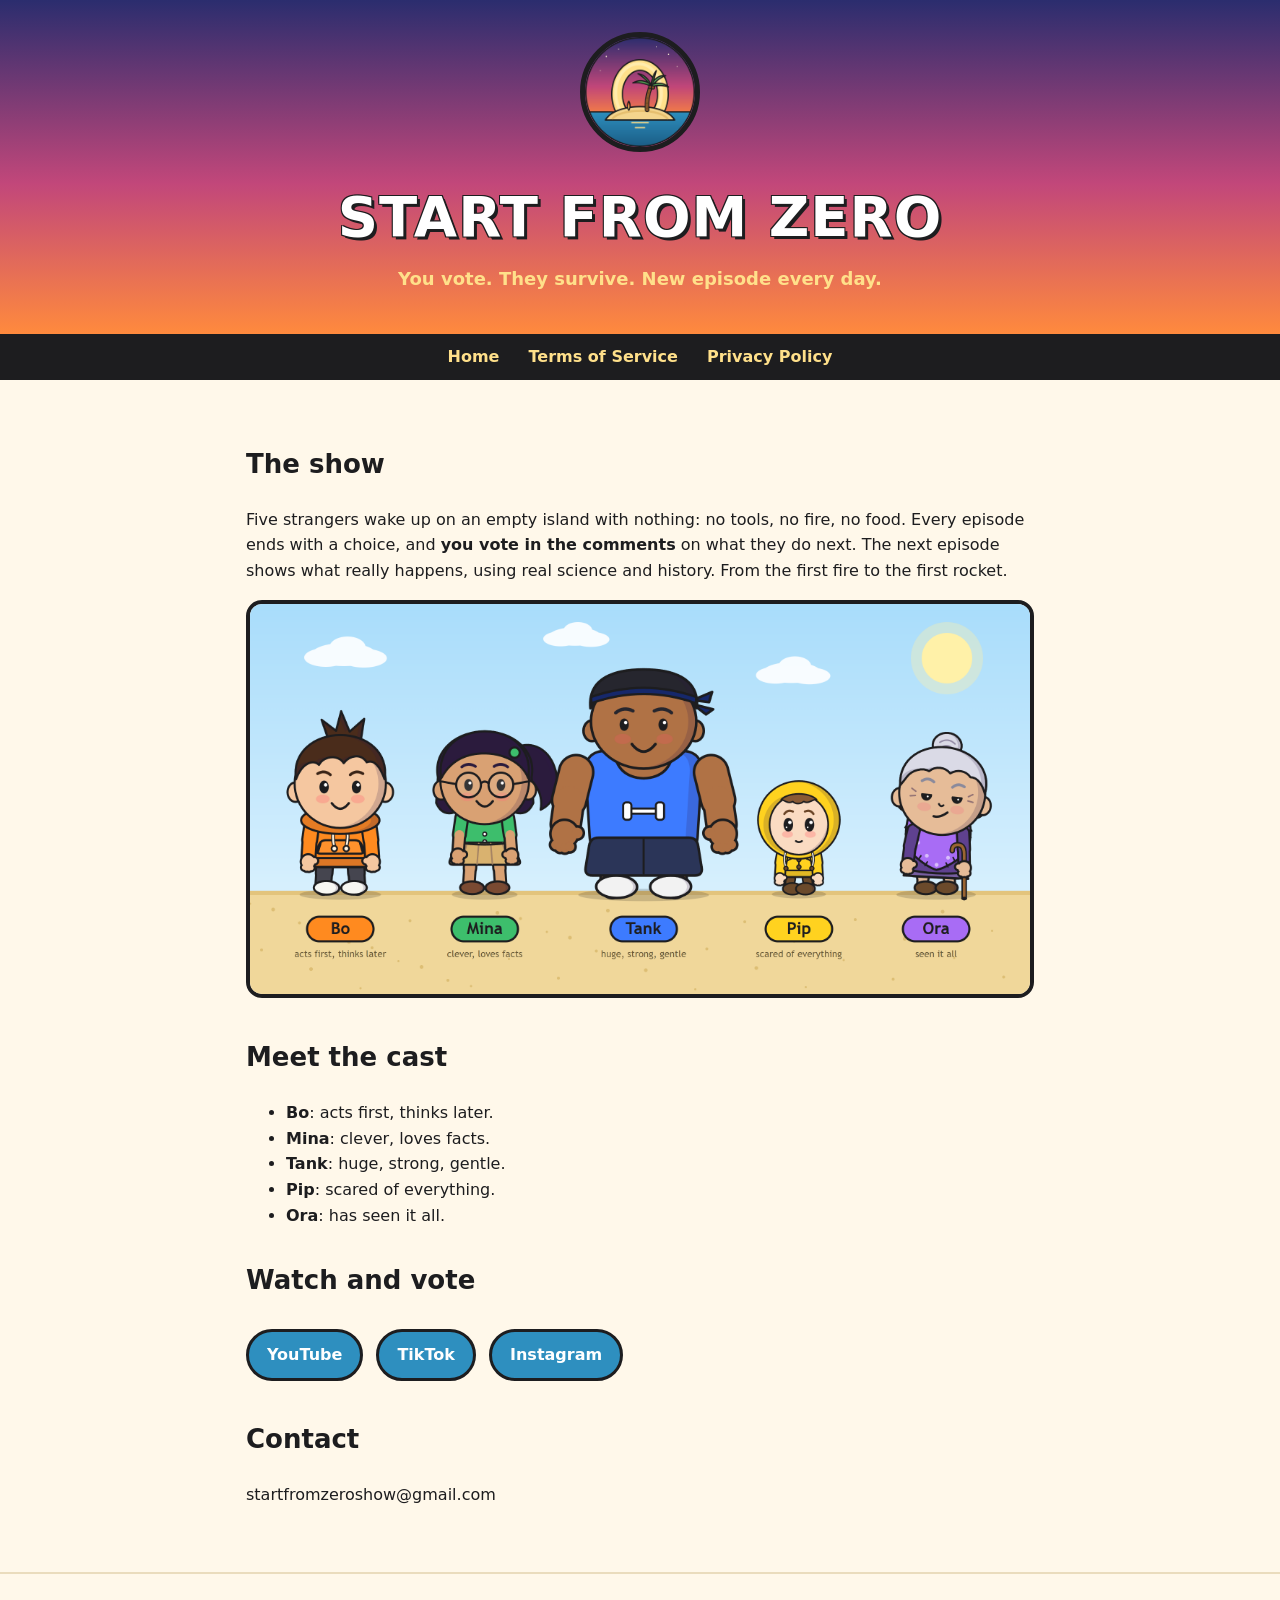
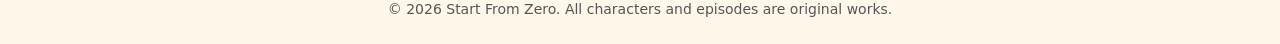
<file: index.html>
<!doctype html>
<html lang="en">
<head>
  <meta charset="utf-8">
  <meta name="viewport" content="width=device-width, initial-scale=1">
  <title>Start From Zero</title>
  <meta name="description" content="Five strangers wake up on an island with nothing. You vote on every move. A new animated episode every day.">
  <link rel="icon" href="logo.png">
  <link rel="stylesheet" href="style.css">
</head>
<body>
  <header>
    <img class="logo" src="logo.png" alt="Start From Zero logo: a sunset sun shaped like a zero over a small island">
    <h1>START FROM ZERO</h1>
    <p>You vote. They survive. New episode every day.</p>
  </header>
  <nav>
    <a href="index.html">Home</a>
    <a href="terms.html">Terms of Service</a>
    <a href="privacy.html">Privacy Policy</a>
  </nav>
  <main>
    <h2>The show</h2>
    <p>Five strangers wake up on an empty island with nothing: no tools, no fire, no food. Every episode ends with a choice,
      and <strong>you vote in the comments</strong> on what they do next. The next episode shows what really happens, using
      real science and history. From the first fire to the first rocket.</p>
    <img src="cast.png" alt="The cast: Bo, Mina, Tank, Pip and Ora standing on the beach">
    <h2>Meet the cast</h2>
    <ul>
      <li><strong>Bo</strong>: acts first, thinks later.</li>
      <li><strong>Mina</strong>: clever, loves facts.</li>
      <li><strong>Tank</strong>: huge, strong, gentle.</li>
      <li><strong>Pip</strong>: scared of everything.</li>
      <li><strong>Ora</strong>: has seen it all.</li>
    </ul>
    <h2>Watch and vote</h2>
    <p class="links">
      <a href="https://www.youtube.com/@startfromzeroshow">YouTube</a>
      <a href="https://www.tiktok.com/@startfromzeroshow">TikTok</a>
      <a href="https://www.instagram.com/startfromzeroshow/">Instagram</a>
    </p>
    <h2>Contact</h2>
    <p>startfromzeroshow@gmail.com</p>
  </main>
  <footer>© 2026 Start From Zero. All characters and episodes are original works.</footer>
</body>
</html>
</file>
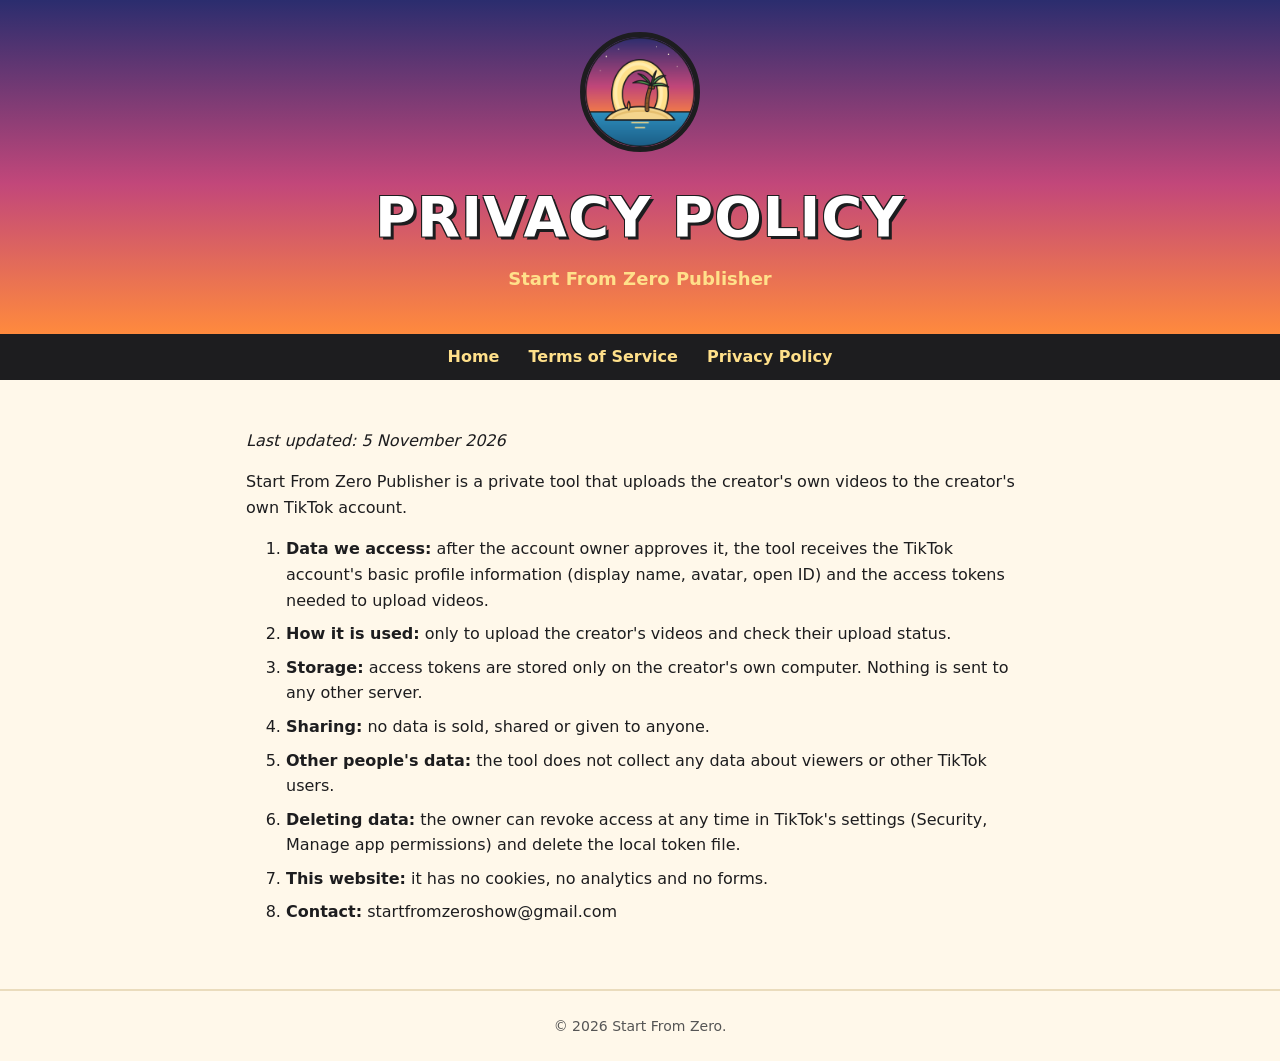
<file: privacy.html>
<!doctype html>
<html lang="en">
<head>
  <meta charset="utf-8">
  <meta name="viewport" content="width=device-width, initial-scale=1">
  <title>Privacy Policy</title>
  <link rel="icon" href="logo.png">
  <link rel="stylesheet" href="style.css">
</head>
<body>
  <header>
    <img class="logo" src="logo.png" alt="Start From Zero logo">
    <h1>PRIVACY POLICY</h1>
    <p>Start From Zero Publisher</p>
  </header>
  <nav>
    <a href="index.html">Home</a>
    <a href="terms.html">Terms of Service</a>
    <a href="privacy.html">Privacy Policy</a>
  </nav>
  <main>
    <p><em>Last updated: 5 November 2026</em></p>
    <p>Start From Zero Publisher is a private tool that uploads the creator's own videos to the creator's own TikTok account.</p>
    <ol>
      <li><strong>Data we access:</strong> after the account owner approves it, the tool receives the TikTok account's basic
        profile information (display name, avatar, open ID) and the access tokens needed to upload videos.</li>
      <li><strong>How it is used:</strong> only to upload the creator's videos and check their upload status.</li>
      <li><strong>Storage:</strong> access tokens are stored only on the creator's own computer. Nothing is sent to any other server.</li>
      <li><strong>Sharing:</strong> no data is sold, shared or given to anyone.</li>
      <li><strong>Other people's data:</strong> the tool does not collect any data about viewers or other TikTok users.</li>
      <li><strong>Deleting data:</strong> the owner can revoke access at any time in TikTok's settings (Security, Manage app
        permissions) and delete the local token file.</li>
      <li><strong>This website:</strong> it has no cookies, no analytics and no forms.</li>
      <li><strong>Contact:</strong> startfromzeroshow@gmail.com</li>
    </ol>
  </main>
  <footer>© 2026 Start From Zero.</footer>
</body>
</html>
</file>
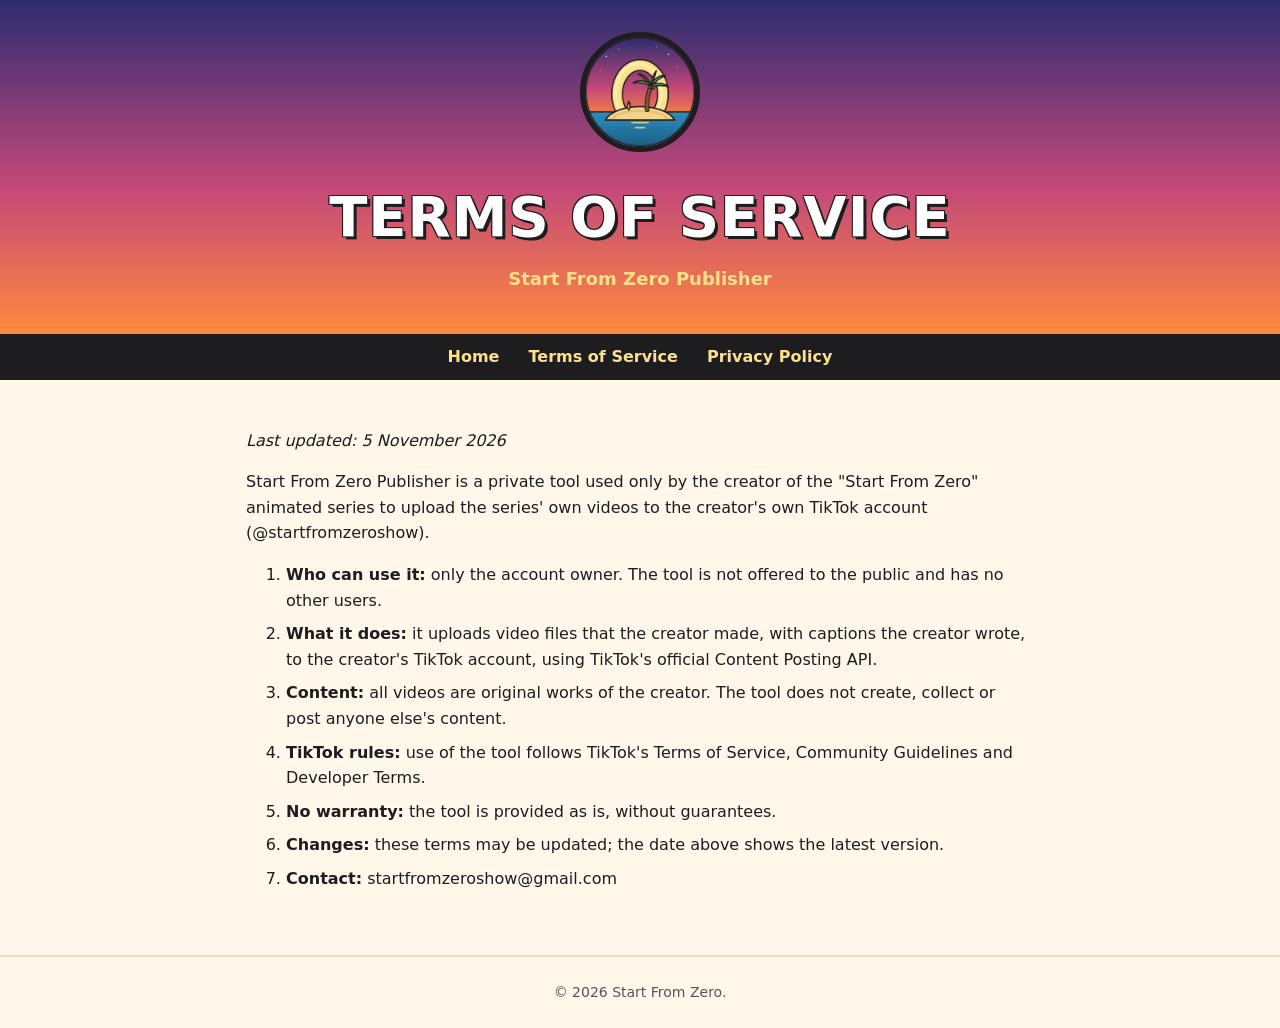
<file: terms.html>
<!doctype html>
<html lang="en">
<head>
  <meta charset="utf-8">
  <meta name="viewport" content="width=device-width, initial-scale=1">
  <title>Terms of Service</title>
  <link rel="icon" href="logo.png">
  <link rel="stylesheet" href="style.css">
</head>
<body>
  <header>
    <img class="logo" src="logo.png" alt="Start From Zero logo">
    <h1>TERMS OF SERVICE</h1>
    <p>Start From Zero Publisher</p>
  </header>
  <nav>
    <a href="index.html">Home</a>
    <a href="terms.html">Terms of Service</a>
    <a href="privacy.html">Privacy Policy</a>
  </nav>
  <main>
    <p><em>Last updated: 5 November 2026</em></p>
    <p>Start From Zero Publisher is a private tool used only by the creator of the "Start From Zero" animated series to
      upload the series' own videos to the creator's own TikTok account (@startfromzeroshow).</p>
    <ol>
      <li><strong>Who can use it:</strong> only the account owner. The tool is not offered to the public and has no other users.</li>
      <li><strong>What it does:</strong> it uploads video files that the creator made, with captions the creator wrote, to the
        creator's TikTok account, using TikTok's official Content Posting API.</li>
      <li><strong>Content:</strong> all videos are original works of the creator. The tool does not create, collect or post anyone else's content.</li>
      <li><strong>TikTok rules:</strong> use of the tool follows TikTok's Terms of Service, Community Guidelines and Developer Terms.</li>
      <li><strong>No warranty:</strong> the tool is provided as is, without guarantees.</li>
      <li><strong>Changes:</strong> these terms may be updated; the date above shows the latest version.</li>
      <li><strong>Contact:</strong> startfromzeroshow@gmail.com</li>
    </ol>
  </main>
  <footer>© 2026 Start From Zero.</footer>
</body>
</html>
</file>
<file: style.css>
:root {
  --ink: #1d1d1f;
  --sand: #f4d58d;
  --sun: #ffe08a;
  --sky-top: #2b2d6e;
  --sky-mid: #c2477a;
  --sky-low: #ff8a3d;
  --sea: #2e8fbf;
  --paper: #fff8ea;
}
* { box-sizing: border-box; }
body {
  margin: 0;
  font-family: "Segoe UI", system-ui, -apple-system, Roboto, sans-serif;
  color: var(--ink);
  background: var(--paper);
  line-height: 1.6;
}
header {
  background: linear-gradient(180deg, var(--sky-top), var(--sky-mid) 55%, var(--sky-low));
  color: #fff;
  padding: 32px 16px 40px;
  text-align: center;
}
header img.logo { width: 120px; height: 120px; border-radius: 50%; border: 5px solid var(--ink); }
header h1 { margin: 12px 0 4px; font-size: clamp(32px, 7vw, 56px); font-weight: 900; letter-spacing: 1px;
  text-shadow: 3px 3px 0 var(--ink), -1px -1px 0 var(--ink), 1px -1px 0 var(--ink), -1px 1px 0 var(--ink); }
header p { margin: 0; font-size: 18px; font-weight: 700; color: var(--sun); }
nav { background: var(--ink); text-align: center; padding: 10px 16px; }
nav a { color: var(--sun); margin: 0 12px; text-decoration: none; font-weight: 700; }
nav a:hover { text-decoration: underline; }
main { max-width: 820px; margin: 0 auto; padding: 32px 16px 48px; }
main img { max-width: 100%; border: 4px solid var(--ink); border-radius: 16px; }
h2 { font-size: 26px; margin-top: 32px; }
.links a { display: inline-block; margin: 6px 8px 6px 0; padding: 10px 18px; background: var(--sea); color: #fff;
  border: 3px solid var(--ink); border-radius: 999px; font-weight: 800; text-decoration: none; }
.links a:hover { background: #237aa6; }
footer { text-align: center; padding: 24px 16px; font-size: 14px; color: #555; border-top: 2px solid #eadcbd; }
ol li { margin-bottom: 8px; }
</file>
